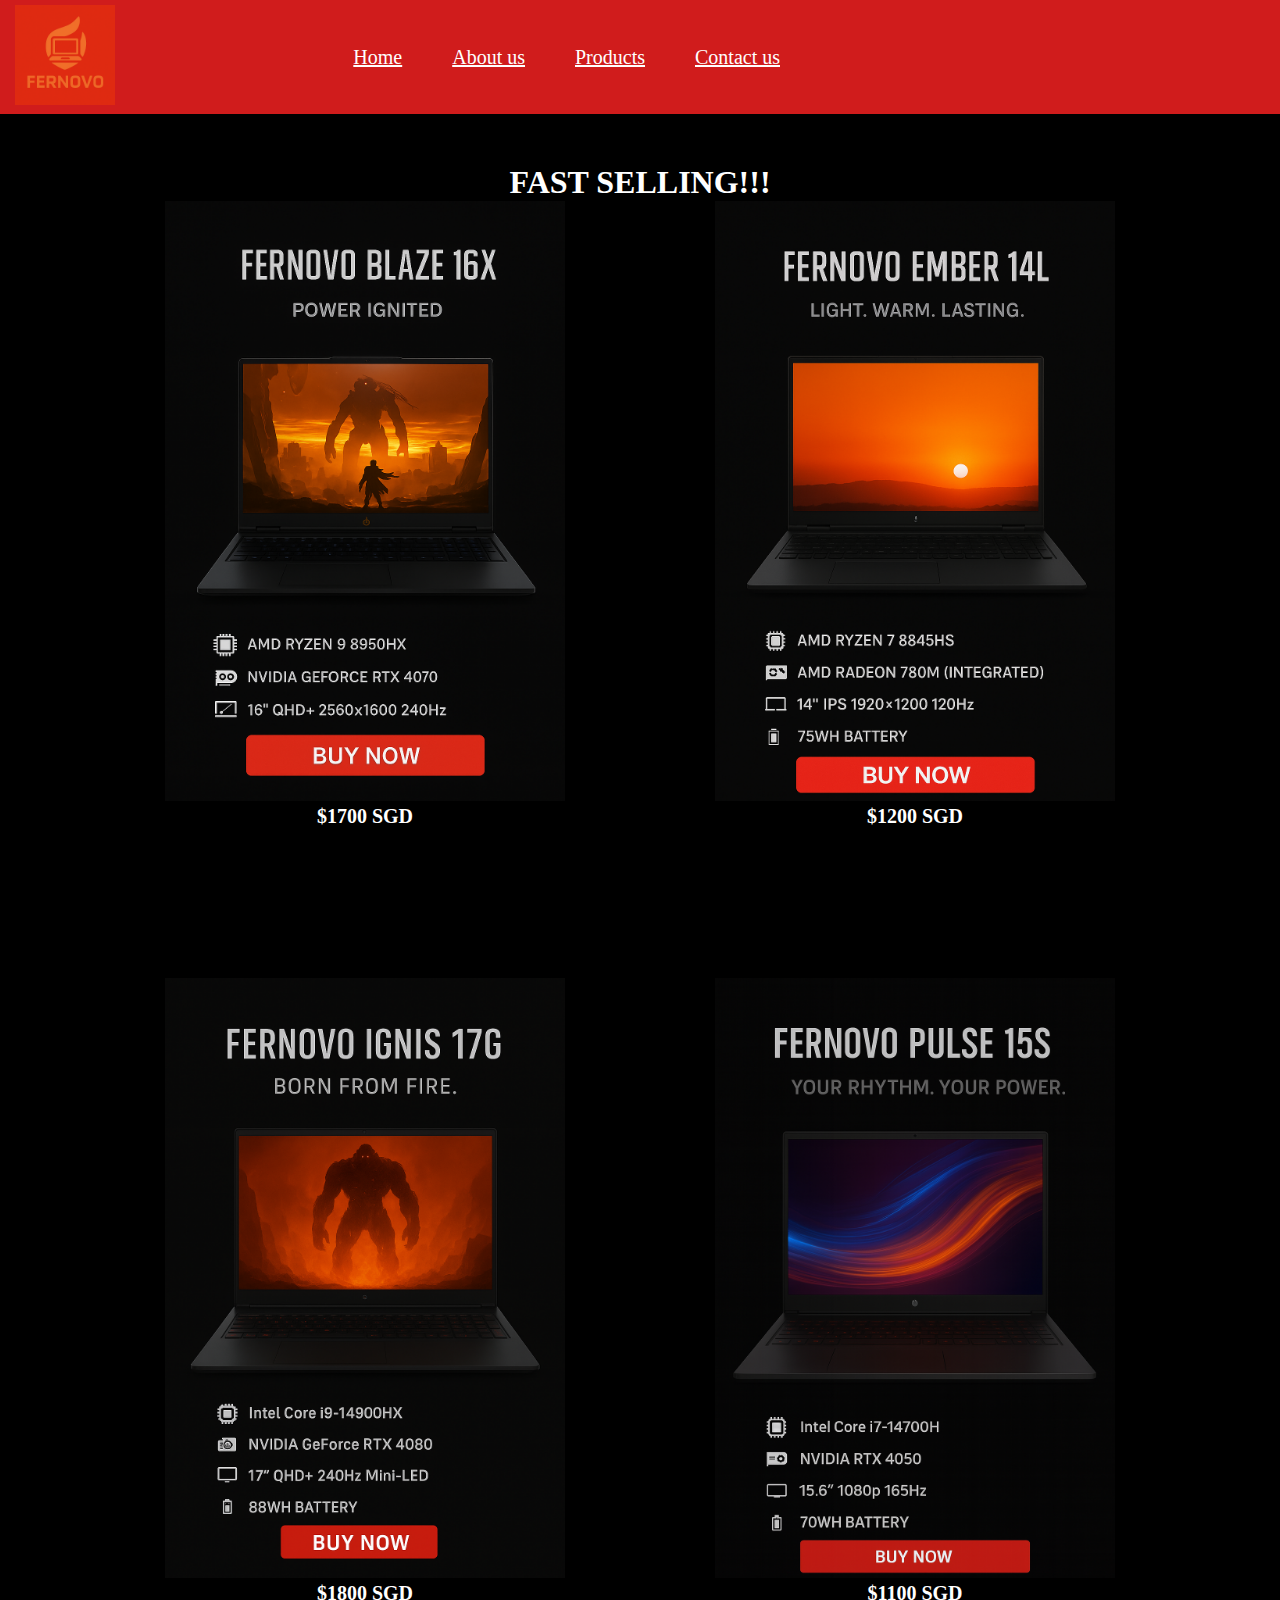
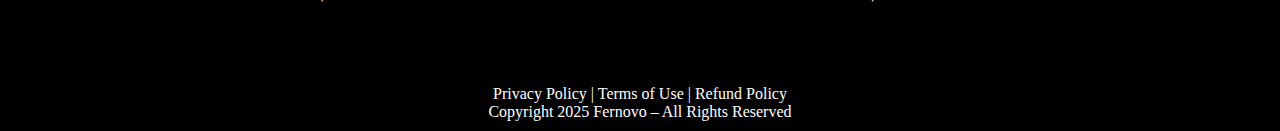
<file: index.html>
<!DOCTYPE html>
<html lang="en">
<head>
    <meta charset="UTF-8">
    <meta name="viewport" content="width=device-width, initial-scale=1.0">
    <title>Homepage</title>
    <link rel="stylesheet" href="style.css">
</head>
<body style="background-color: black;">
    <!-- header area here -->
     <header>
        <div class="logo">
          <img src="images/Fernovo-Logo.png" alt="Fernovo logo">
        </div>

        <!-- navigation area here -->
        <nav>
          <ul>
            <li><a href="index.html">Home</a></li>
            <li><a href="about-us.html">About us</a></li>
            <li><a href="products.html">Products</a></li>
            <li><a href="contact-us.html">Contact us</a></li>
          </ul>
        </nav>
     </header>
      



    <!-- main area here -->
    <main>
      <h1 style="text-align: center;">FAST SELLING!!!</h1>

      <div class="content">
        <article>
        <img src="images/fernovo_blaze_16x.png" alt="products">
        <p><b>$1700 SGD</b></p>
      </article>
      <article>
        <img src="images/fernovo_ember_14l.png" alt="products">
        <p><b>$1200 SGD</b></p>
      </article>
      <article>
        <img src="images/fernovo_ignis_17g.png" alt="products">
        <p><b>$1800 SGD</b></p>
      </article>
      <article>
        <img src="images/fernovo_pulse_15s.png" alt="products">
        <p><b>$1100 SGD</b></p>
      </article>
      </div>
    </main>  
  

    <!-- footer area here -->
    <footer>
      <p>
        Privacy Policy | Terms of Use | Refund Policy
        <br>
        Copyright 2025 Fernovo – All Rights Reserved
      </p>

    </footer>
</body>
</html>
</file>
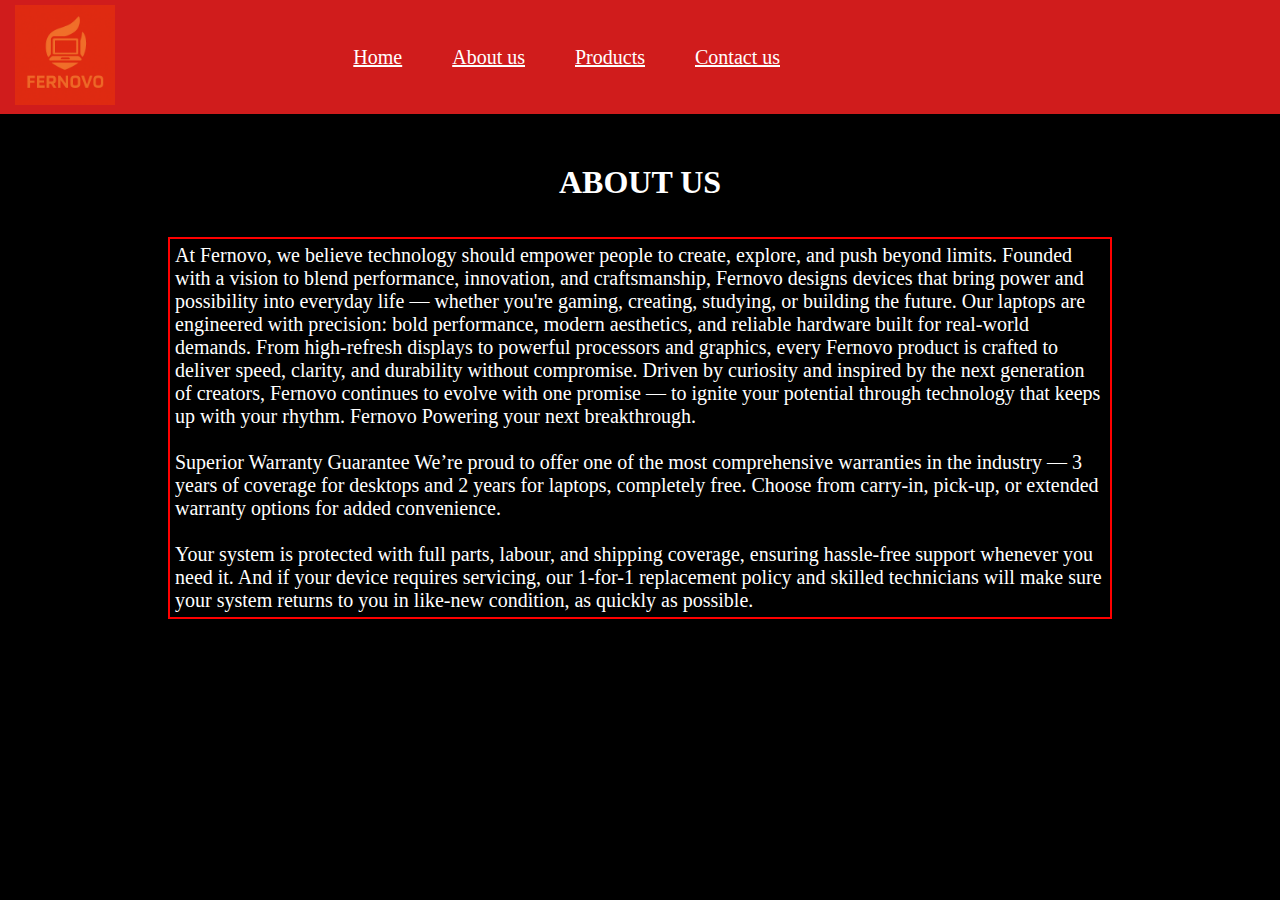
<file: about-us.html>
<!DOCTYPE html>
<html lang="en">
<head>
    <meta charset="UTF-8">
    <meta name="viewport" content="width=device-width, initial-scale=1.0">
    <title>About us</title>
    <link rel="stylesheet" href="style.css">
</head>
<body style="background-color: black;">
    <!-- header area here -->
     <header>
        <div class="logo">
          <img src="images/Fernovo-Logo.png" alt="Fernovo logo">
        </div>

        <!-- navigation area here -->
        <nav>
          <ul>
            <li><a href="index.html">Home</a></li>
            <li><a href="about-us.html">About us</a></li>
            <li><a href="products.html">Products</a></li>
            <li><a href="contact-us.html">Contact us</a></li>
          </ul>
        </nav>
     </header>

     <!-- main area here -->
     <main>
      <h1 style="text-align: center;">ABOUT US</h1>

      <br><br>


      <div class="about-us">
        <p style="text-align: justify center;">
         At Fernovo, we believe technology should empower people to create, explore, and push beyond limits. Founded with a vision to blend performance, innovation, and craftsmanship, Fernovo designs devices that bring power and possibility into everyday life — whether you're gaming, creating, studying, or building the future.

         Our laptops are engineered with precision: bold  performance, modern aesthetics, and reliable hardware built for real-world demands. From high-refresh displays to powerful processors and graphics, every Fernovo product is crafted to deliver speed, clarity, and durability without compromise.

         Driven by curiosity and inspired by the next generation of creators, Fernovo continues to evolve with one promise —
         to ignite your potential through technology that keeps up with your rhythm.

         Fernovo
         Powering your next breakthrough.
        </p>

        <br>

        <p>
          Superior Warranty Guarantee
          We’re proud to offer one of the most comprehensive warranties in the industry — 3 years of coverage for desktops and 2 years for laptops, completely free. Choose from carry-in, pick-up, or extended warranty options for added convenience.

          <br><br>

          Your system is protected with full parts, labour, and shipping coverage, ensuring hassle-free support whenever you need it. And if your device requires servicing, our 1-for-1 replacement policy and skilled technicians will make sure your system returns to you in like-new condition, as quickly as possible.
        </p>
      </div>
     </main>
     





</body>
</html>
</file>
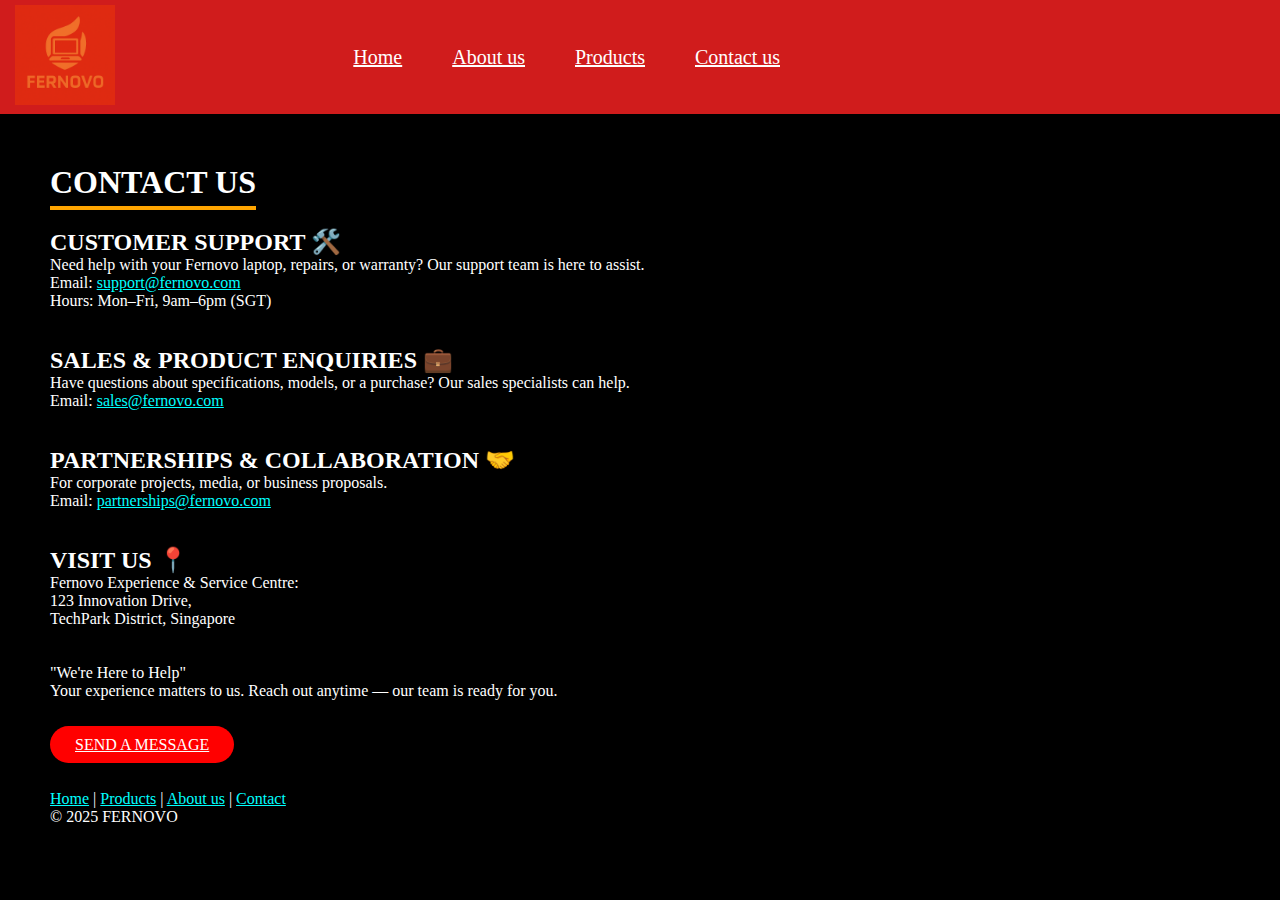
<file: contact-us.html>
<!DOCTYPE html>
<html lang="en">
<head>
    <meta charset="UTF-8">
    <meta name="viewport" content="width=device-width, initial-scale=1.0">
    <title>Contact us</title>
    <link rel="stylesheet" href="style.css">
</head>
<body style="background-color: black;">
    <!-- header area here -->
     <header>
        <div class="logo">
          <img src="images/Fernovo-Logo.png" alt="Fernovo logo">
        </div>

        <!-- navigation area here -->
        <nav>
          <ul>
            <li><a href="index.html">Home</a></li>
            <li><a href="about-us.html">About us</a></li>
            <li><a href="products.html">Products</a></li>
            <li><a href="contact-us.html">Contact us</a></li>
          </ul>
        </nav>
     </header>
    

     <!-- main area here -->
     <main>
      <h1 style="border-bottom:4px solid orange; display:inline-block; padding-bottom:5px;">CONTACT US</h1>

      <br><br>

      <!-- Fake email links -->
      <h2>CUSTOMER SUPPORT 🛠️</h2>
      <p>Need help with your Fernovo laptop, repairs, or warranty? Our support team is here to assist.</p>
      <p>Email: <a href="mailto:support@fernovo.com">support@fernovo.com</a></p>
      <p>Hours: Mon–Fri, 9am–6pm (SGT)</p>
      <br><br>

      <h2>SALES & PRODUCT ENQUIRIES 💼</h2>
      <p>Have questions about specifications, models, or a purchase? Our sales specialists can help.</p>
      <p>Email: <a href="mailto:sales@fernovo.com">sales@fernovo.com</a></p>
      <br><br>

      <h2>PARTNERSHIPS & COLLABORATION 🤝</h2>
      <p>For corporate projects, media, or business proposals.</p>
      <p>Email: <a href="mailto:partnerships@fernovo.com">partnerships@fernovo.com</a></p>
      <br><br>

      <h2>VISIT US 📍</h2>
      <p>Fernovo Experience & Service Centre:<br>
        123 Innovation Drive,<br>
        TechPark District, Singapore</p>
      <br><br>  

      <p>"We're Here to Help"<br>
        Your experience matters to us. Reach out anytime — our team is ready for you.
      </p>

      <br><br>

      <p><a href="#" style="background-color:red; color:white; padding:10px 25px; border-radius:20px; ">SEND A MESSAGE</a></p>

      <br><br>

      <p>
        <a href="index.html">Home</a> | 
        <a href="products.html">Products</a> | 
        <a href="about-us.html">About us</a> |  
        <a href="contact-us.html">Contact</a>
      </p>
      <p>© 2025 FERNOVO</p>
     </main> 
     
    
</body>
</html>
</file>
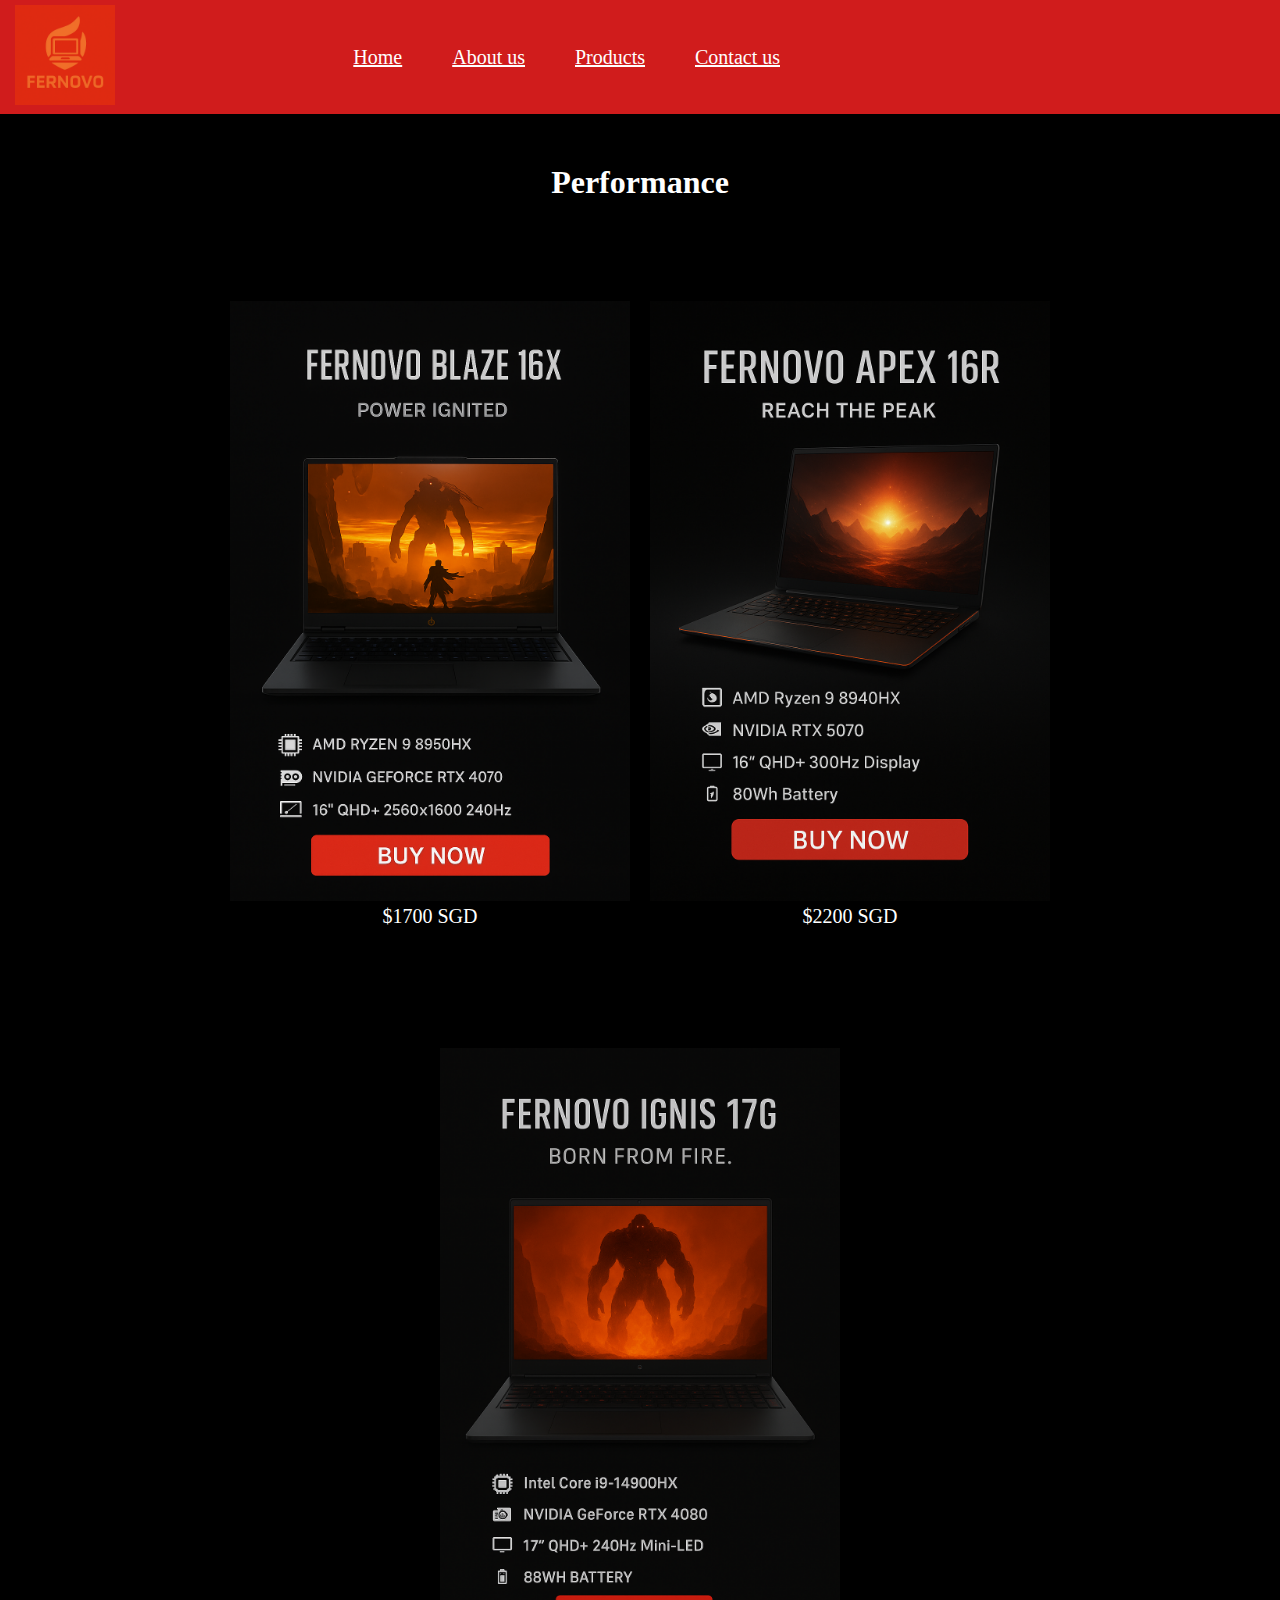
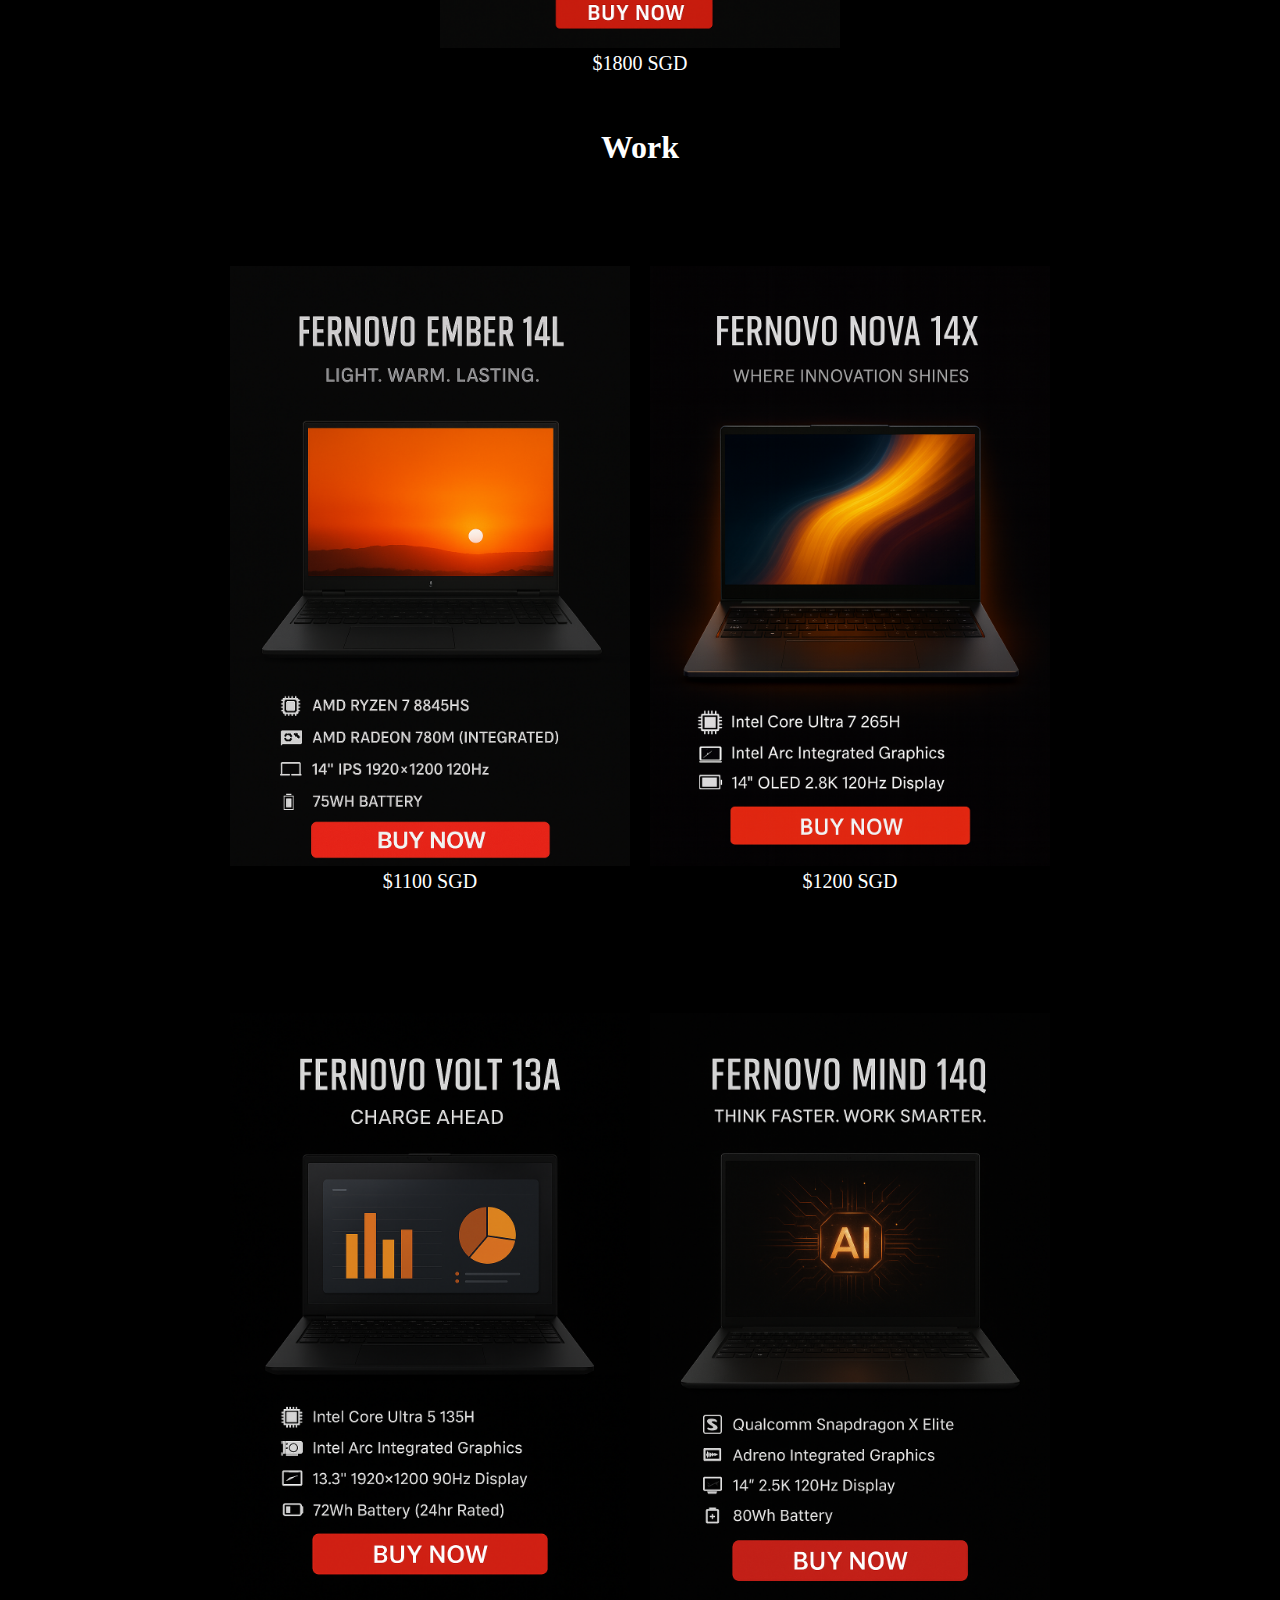
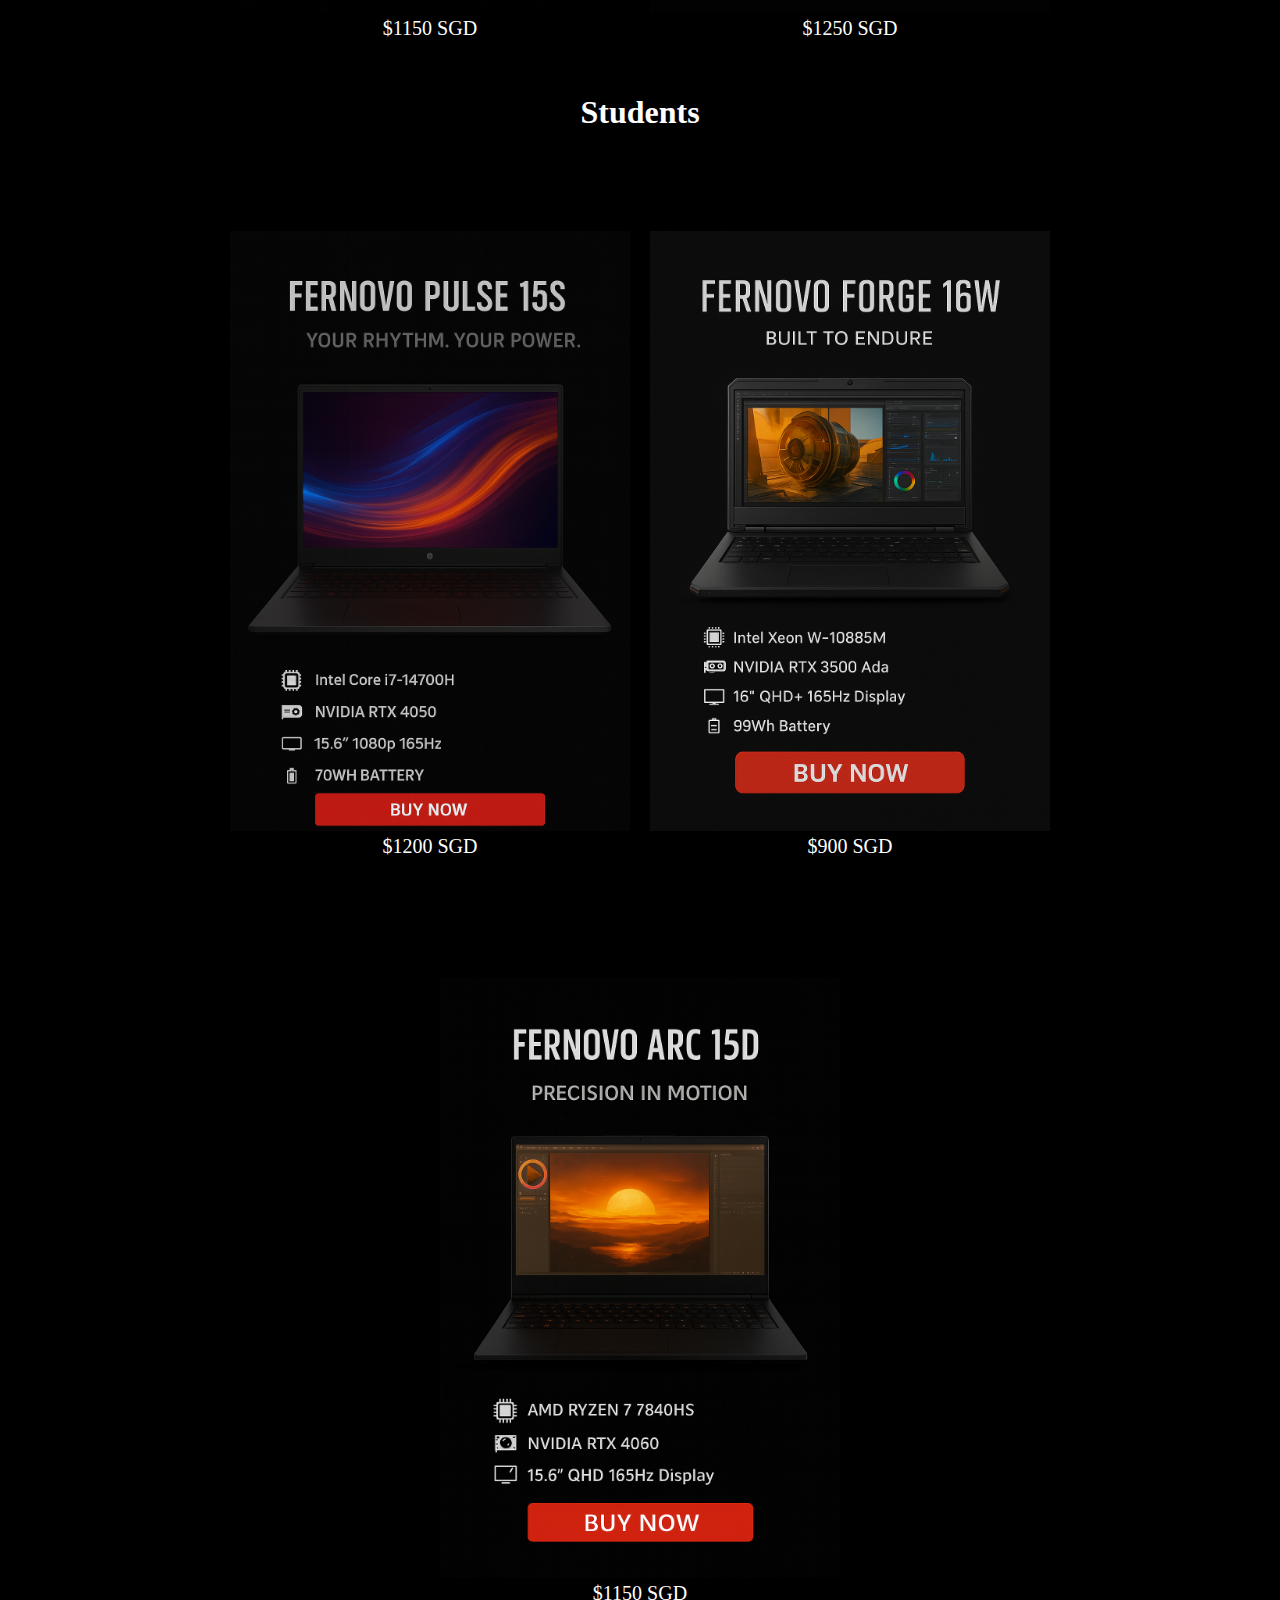
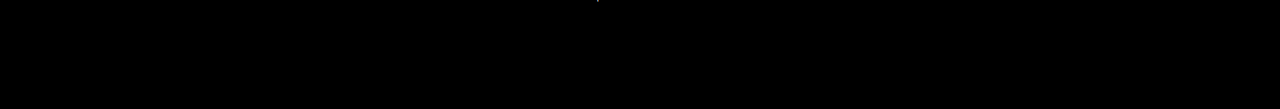
<file: products.html>
<!DOCTYPE html>
<html lang="en">
<head>
    <meta charset="UTF-8">
    <meta name="viewport" content="width=device-width, initial-scale=1.0">
    <title>Products</title>
    <link rel="stylesheet" href="style.css">
</head>
<body style="background-color: black;">
    <!-- header area here -->
     <header>
        <div class="logo">
          <img src="images/Fernovo-Logo.png" alt="Fernovo logo">
        </div>

        <!-- navigation area here -->
        <nav>
          <ul>
            <li><a href="index.html">Home</a></li>
            <li><a href="about-us.html">About us</a></li>
            <li><a href="products.html">Products</a></li>
            <li><a href="contact-us.html">Contact us</a></li>
          </ul>
        </nav>
     </header>
    

     <!-- main area here -->
      <main>
        <!-- Performance catagory -->
         <h1 style="text-align: center;"><b>Performance</b></h1>

        <div class="products">
          <article>
            <img src="images/fernovo_blaze_16x.png" alt="product">
            <p>$1700 SGD</p>
          </article>
          <article>
            <img src="images/fernovo_apex_16r.png" alt="product">
            <p>$2200 SGD</p>
          </article>
          <article>
            <img src="images/fernovo_ignis_17g.png" alt="product">
            <p>$1800 SGD</p>
          </article>
        </div>

        <br><br><br>

        <!-- Work catagory -->
        <h1 style="text-align: center;"><b></b>Work</h1>

        <div class="products">
          <article>
            <img src="images/fernovo_ember_14l.png" alt="product">
            <p>$1100 SGD</p>
          </article>
          <article>
            <img src="images/fernovo_nova_14x.png" alt="product">
            <p>$1200 SGD</p>
          </article>
          <article>
            <img src="images/fernovo_volt_13a.png" alt="product">
            <p>$1150 SGD</p>
          </article>
          <article>
            <img src="images/fernovo_mind_14q.png" alt="product">
            <p>$1250 SGD</p>
          </article>
        </div>

        <br><br><br>

        <!-- Students catagory -->
         <h1 style="text-align: center;"><b></b>Students</h1>

         <div class="products">
          <article>
            <img src="images/fernovo_pulse_15s.png" alt="product">
            <p>$1200 SGD</p>
          </article>
          <article>
            <img src="images/fernovo_forge_16w.png" alt="product">
            <p>$900 SGD</p>
          </article>
          <article>
            <img src="images/fernovo_arc_15d.png" alt="product">
            <p>$1150 SGD</p>
          </article>
         </div>
         <br><br><br>


        
        


      </main>



</body>
</html>
</file>
<file: style.css>
* {
    margin: 0;
    padding: 0;
    box-sizing: border-box;
    color: white;
}

.logo {
    width: 100px;
}

.logo img {
    width: 100%;
    margin-left: 15px;
}

nav {
    margin-right: 500px;
}

nav ul {
    display: flex;
    gap: 50px;
    list-style: none;
    font-size: 20px;
    flex-wrap: wrap;
    justify-content: center;
    align-items: center;

}

header {
    display: flex;
    justify-content: space-between;
    background-color: rgb(208, 28, 28);
    color: white;
    align-items: center;
    padding: 5px 0px 5px 0px;
    margin-bottom: 40px;
}

.content {
    display: flex;
    gap: 150px;
    justify-content: center;
    flex-wrap: wrap;
   
}

.content img {
    width: 400px;
}


footer {
    text-align: center;
    padding: 30px 0px 10px 0px;
}

.about-us {
    font-size: 20px;
    width: 80%;
    text-align: justify center;
    margin: 0 auto;
    border: 2px solid red;
    padding: 5px;

}

.content p {
    text-align: center;
    font-size: 20px;
}


.products {
    display: flex;
    justify-content: center;
    flex-wrap: wrap;
    gap: 20px;

}

.products img {
    width: 400px;
    margin-top: 100px;
}

.products p {
    text-align: center;
    font-size: 20px;
}

main {
    margin: 50px;
}

main a {
    color: cyan;
}
</file>
